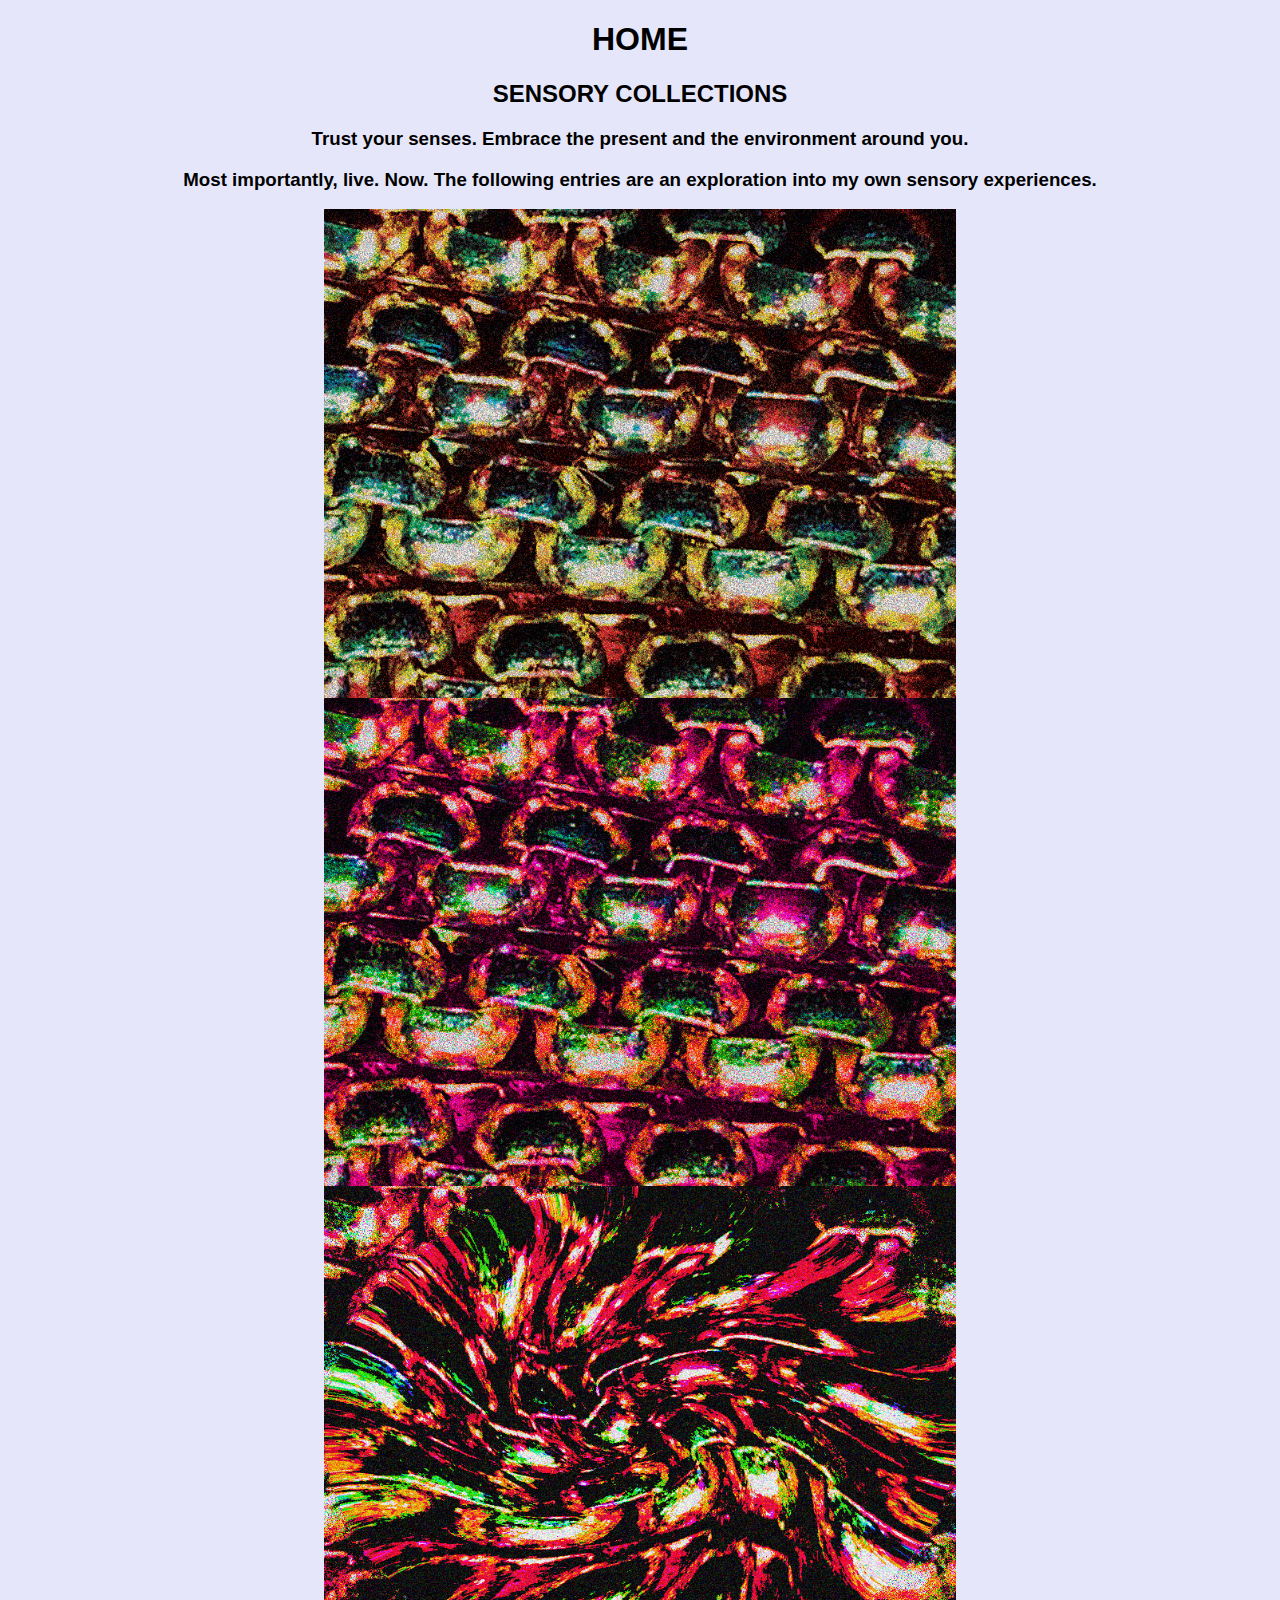
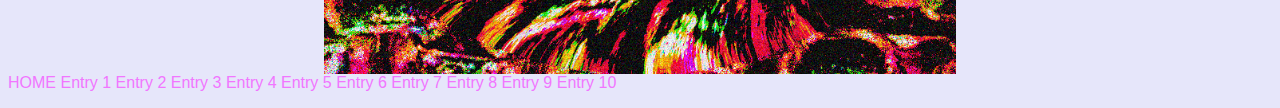
<file: index.html>
<!DOCTYPE html>
<html lang="en">
<head>
  <meta charset="UTF-8">
  <meta name="viewport" content="width=device-width, initial-scale=1.0">
  <title></title>
  <link rel="stylesheet" href="style.css">
  <title> Sensory Collections Home</title>
  <title> Sensory Collections Home</title>
</head>
<body> 
<h1> HOME </h1>
  <h2>SENSORY COLLECTIONS</h2>
<h3>Trust your senses. Embrace the present and the environment around you.</h3>
<h3>Most importantly, live. Now. The following entries are an exploration into my own sensory experiences.</h3>
<img src="entry/texture_home_image.jpg" class="center"> 
<img src="entry/images/home_pg_img_2.jpg" class="center">
<img src="entry/images/real_3rd_img_home.jpg" class="center">  


</body>
</html>
<a href="https://jeremiahpl555.github.io/harmonic-collection/index.html" target="_self">HOME</a>
  <a href="https://jeremiahpl555.github.io/harmonic-collection/entry-1" target="_self">Entry 1</a> 
<a href="https://jeremiahpl555.github.io/harmonic-collection/entry-2" target="_self">Entry 2</a>
<a href="https://jeremiahpl555.github.io/harmonic-collection/entry-3" target="_self">Entry 3</a>
<a href="https://jeremiahpl555.github.io/harmonic-collection/entry-4" target="_self">Entry 4</a>
<a href="https://jeremiahpl555.github.io/harmonic-collection/entry-6" target="_self">Entry 5</a>
<a href="https://jeremiahpl555.github.io/harmonic-collection/entry-7" target="_self">Entry 6</a>
<a href="https://jeremiahpl555.github.io/harmonic-collection/entry-7-2" target="_self">Entry 7</a>
<a href="https://jeremiahpl555.github.io/harmonic-collection/entry-8" target="_self">Entry 8</a>
<a href="https://jeremiahpl555.github.io/harmonic-collection/entry-9" target="_self">Entry 9</a>
<a href="https://jeremiahpl555.github.io/harmonic-collection/entry-10" target="_self">Entry 10</a>

</p> 
</body> 

</html>
</file>
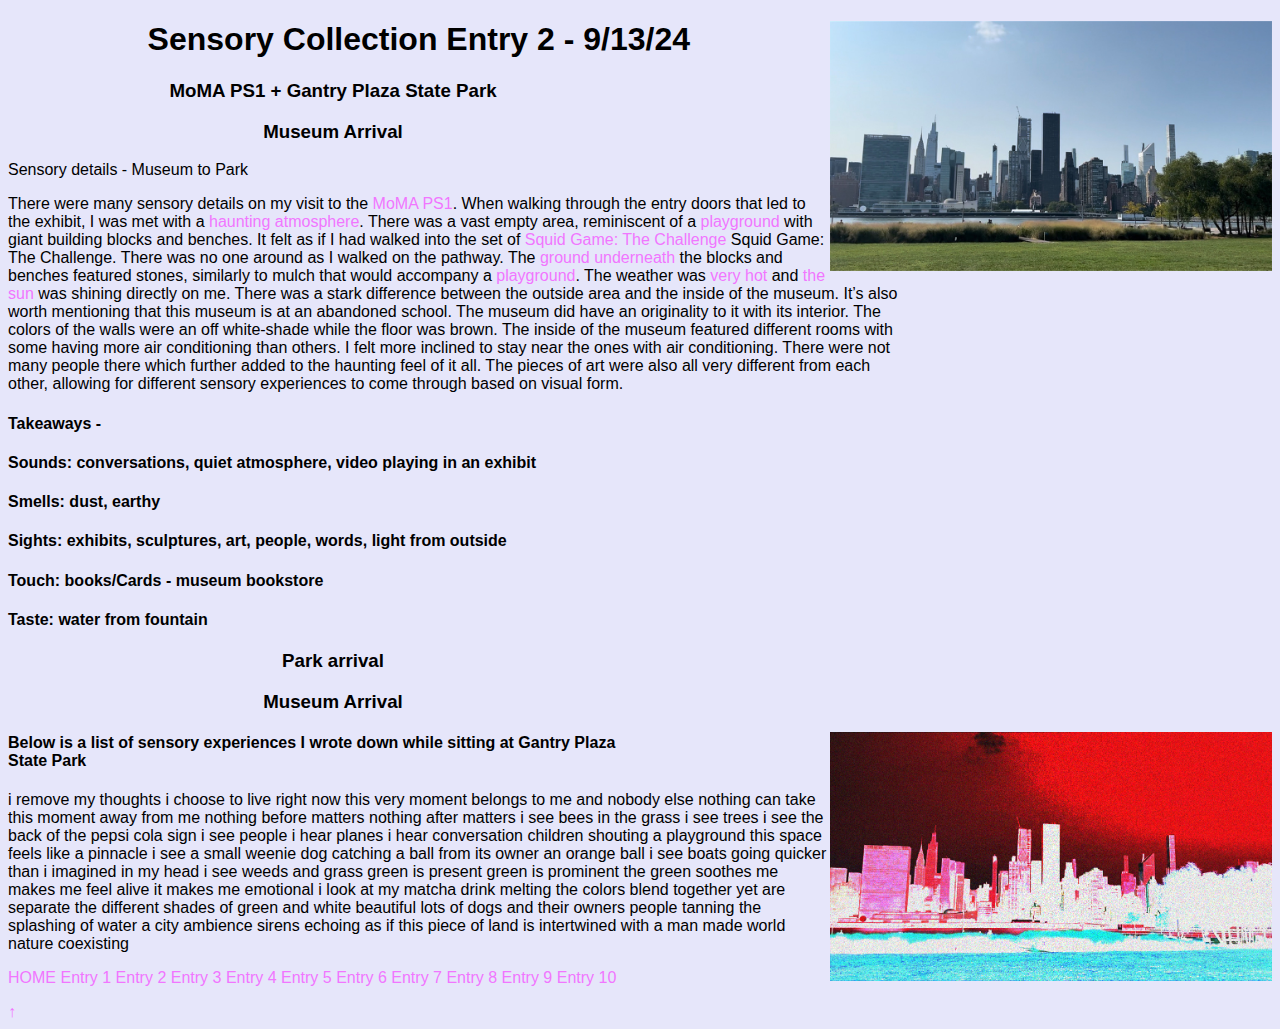
<file: entry-2.html>
<!DOCTYPE html>
<html lang="en">
<head>
  <meta charset="UTF-8">
  <meta name="viewport" content="width=device-width, initial-scale=1.0">
  <title></title>
  <link rel="stylesheet" href="style.css">
  <title> Sensory Collection Entry 2</title>
  <style type="text/css">  

    .img_deg
    {
      float:right;
      width: 35%
     
    
    }
    
    <div {
    
      display:flex;
      justify-content: center;
    
    }
    </style> 
    <style>
    
    .img_deg2 
    {
      float:right;
      width: 35%
    
    
    }
    
    </style>
</head>
<body>
  <img class="img_deg" src="entry/images/city_thing.jpg" >

<h1> Sensory Collection Entry 2 - 9/13/24</h1>
    <h3>MoMA PS1 + Gantry Plaza State Park </h3>
    <h3> Museum Arrival </h3>
    <style> 
      h3
      {
          width: 650px; 
          word-wrap:break-word;
      }
      </style>
    <p>Sensory details - Museum to Park </p>
    <p> There were many sensory details on my visit to the <a href="https://www.momaps1.org/en"target="_self">MoMA PS1</a>. When walking through the entry doors that led to the exhibit, I was met with a <a href="https://www.pinterest.com/mrstainglass/eerie-atmosphere/"target="_self">haunting atmosphere</a>. There was a vast empty area, reminiscent of a <a href="https://www.kidonthetown.com/locations/moma-ps1/"target="_self">playground</a> with giant building blocks and benches. It felt as if I had walked  into the set of <a href="https://www.netflix.com/title/81615540"target="_self">Squid Game: The Challenge</a> Squid Game: The Challenge. There was no one around as I walked on the pathway. The <a href="https://www.youtube.com/watch?v=Wuwfe3DRJzE"target="_self">ground underneath</a> the blocks and benches featured stones, similarly to mulch that would accompany a <a href="https://www.pinterest.com/ideas/playgrounds-aesthetic/946106318388/"target="_self">playground</a>. The weather was <a href="https://www.nyc.gov/site/doh/health/emergency-preparedness/emergencies-extreme-weather-heat.page"target="_self">very hot</a> and <a href="https://www.pinterest.com/queeng63/sun/"target="_self">the sun</a> was shining directly on me. There was a stark difference between the outside area and the inside of the museum. It’s also worth mentioning that this museum is at an abandoned school. The museum did have an originality to it with its interior. The colors of the walls were an off white-shade while the floor was brown. The inside of the museum featured different rooms with some having more air conditioning than others. I felt more inclined to stay near the ones with air conditioning. There were not many people there which further added to the haunting feel of it all. The pieces of art were also all very different from each other, allowing for different sensory experiences to come through based on visual form. 
    </p>
    <style> 
      p
      {
          width: 900px; 
          word-wrap:break-word;
      }
      </style>
    <h4>Takeaways - </h4>
    <h4>Sounds: conversations, quiet atmosphere, video playing in an exhibit </h4>
    <h4>Smells: dust, earthy </h4>
    <h4>Sights: exhibits, sculptures, art, people, words, light from outside </h4>
    <h4>Touch: books/Cards - museum bookstore </h4>
    <h4>Taste: water from fountain </h4>
    <style> 
      h4
      {
          width: 650px; 
          word-wrap:break-word;
      }
      </style>

    <h3>Park arrival</h3>

    <h3> Museum Arrival </h3>
    <style> 
      h3
      {
          width: 650px; 
          word-wrap:break-word;
      }
      </style>
       <img class="img_deg" src="entry/images/inverted_city.jpg" >
    <h4>Below is a list of sensory experiences I wrote down while sitting at Gantry Plaza State Park</h4>
<p>i remove my thoughts 
  i choose to live right now
  this very moment belongs to me 
  and nobody else
  nothing can take this moment away from me
  nothing before matters
  nothing after matters 
  
  i see bees in the grass 
  i see trees
  i see the back of the pepsi cola sign
  i see people
  i hear planes
  i hear conversation
  children shouting 
  a playground 
  
  this space feels like a pinnacle 
  i see a small weenie dog catching a ball from its owner 
  an orange ball
  i see boats 
  going quicker than i imagined in my head 
  i see weeds and grass 
  green is present 
  green is prominent 
  the green soothes me
  makes me feel alive
  it makes me emotional
  
  i look at my matcha drink melting 
  the colors blend together yet are separate
  the different shades of green and white 
  beautiful 
  lots of dogs and their owners 
  people tanning
  the splashing of water
  a city ambience
  sirens 
  echoing as if this piece of land is intertwined with a man made world
  nature coexisting 
</p>

  </body>
  </html>
  <a href="https://jeremiahpl555.github.io/harmonic-collection/index.html" target="_self">HOME</a>
  <a href="https://jeremiahpl555.github.io/harmonic-collection/entry-1" target="_self">Entry 1</a> 
<a href="https://jeremiahpl555.github.io/harmonic-collection/entry-2" target="_self">Entry 2</a>
<a href="https://jeremiahpl555.github.io/harmonic-collection/entry-3" target="_self">Entry 3</a>
<a href="https://jeremiahpl555.github.io/harmonic-collection/entry-4" target="_self">Entry 4</a>
<a href="https://jeremiahpl555.github.io/harmonic-collection/entry-6" target="_self">Entry 5</a>
<a href="https://jeremiahpl555.github.io/harmonic-collection/entry-7" target="_self">Entry 6</a>
<a href="https://jeremiahpl555.github.io/harmonic-collection/entry-7-2" target="_self">Entry 7</a>
<a href="https://jeremiahpl555.github.io/harmonic-collection/entry-8" target="_self">Entry 8</a>
<a href="https://jeremiahpl555.github.io/harmonic-collection/entry-9" target="_self">Entry 9</a>
<a href="https://jeremiahpl555.github.io/harmonic-collection/entry-10" target="_self">Entry 10</a>
  </p> 
  <a id="back-to-top" href="#top" style="display: flex;">↑</a> 
  </body> 
  
  </html>
</file>
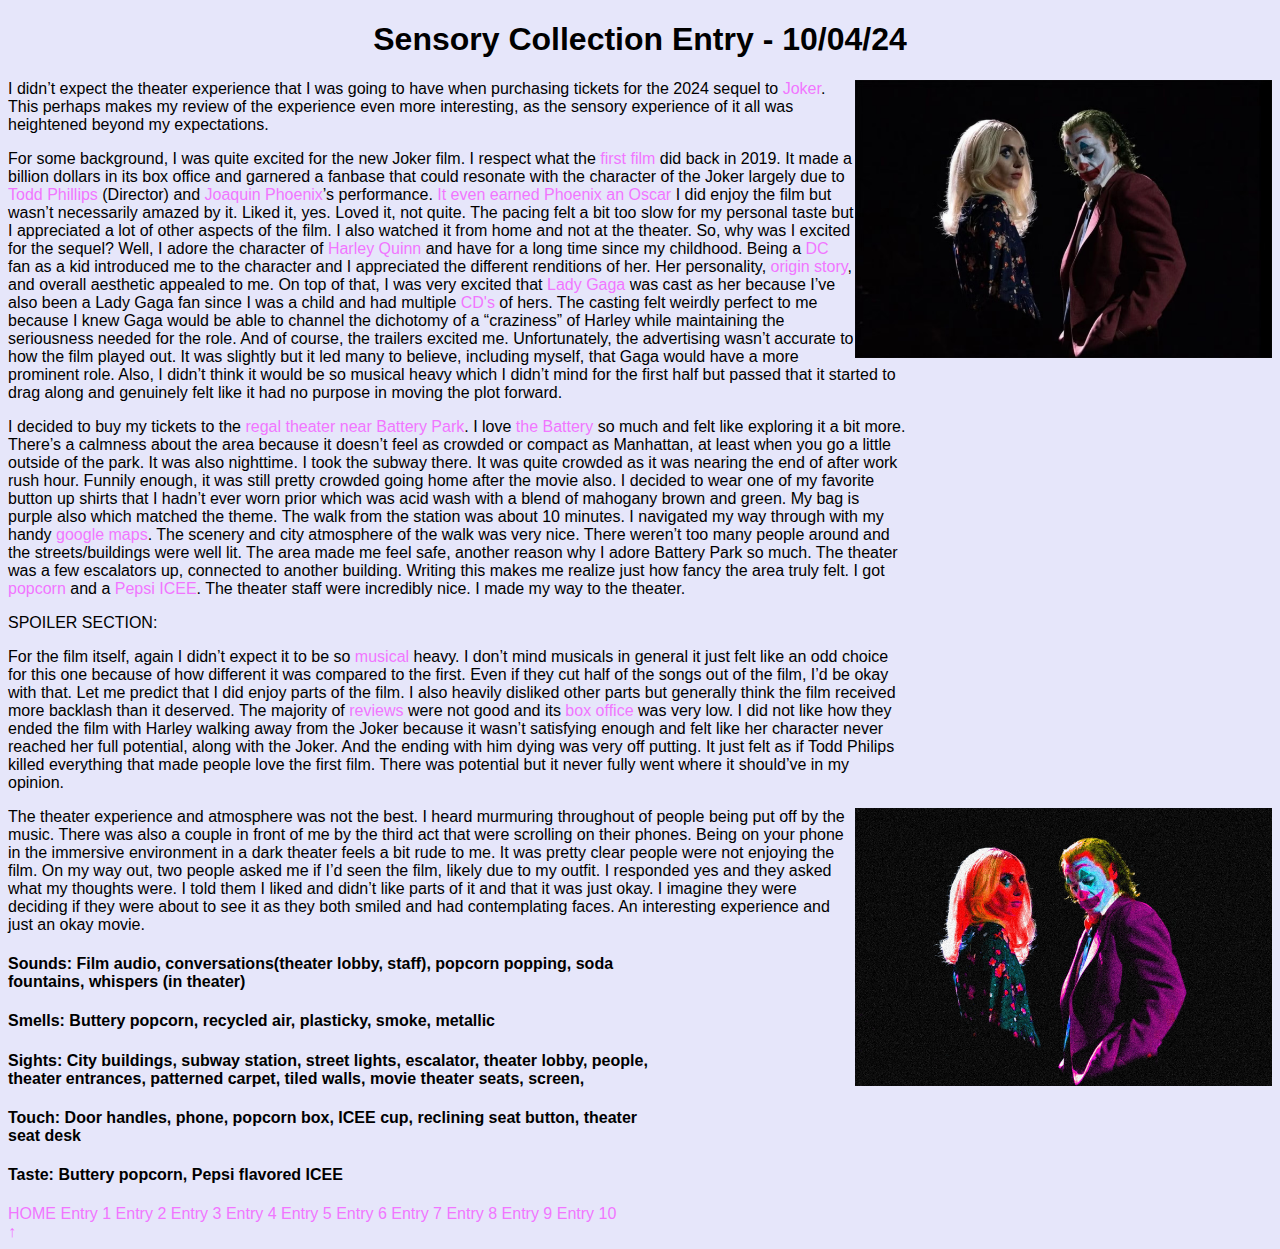
<file: entry-7-2.html>
<!DOCTYPE html>
<html lang="en">
<head>
  <meta charset="UTF-8">
  <meta name="viewport" content="width=device-width, initial-scale=1.0">
  <title></title>
  <link rel="stylesheet" href="style.css">
  <title> Sensory Collection Entry 7</title>
  <style type="text/css">  

    .img_deg
    {
      float:right;
      width: 33%
     
    
    }
    
    <div {
    
      display:flex;
      justify-content: center;
    
    }
    </style> 
    <style>
    
    .img_deg2 
    {
      float:right;
      width: 33%
    
    
    }
    
    </style>
    
    
</head>
<body>
  <h1> Sensory Collection Entry - 10/04/24 </h1>
  <img class="img_deg" src="entry/images/joker_2.jpg" >
<p>I didn’t expect the theater experience that I was going to have when purchasing tickets for the 2024 sequel to <a href="https://en.wikipedia.org/wiki/Joker:_Folie_%C3%A0_Deux#:~:text=Joker%3A%20Folie%20%C3%A0%20Deux%20is,sequel%20to%20Joker%20(2019)."target="_self">Joker</a>. This perhaps makes my review of the experience even more interesting, as the sensory experience of it all was heightened beyond my expectations. </p>
<p>For some background, I was quite excited for the new Joker film. I respect what the <a href="https://en.wikipedia.org/wiki/Joker_(2019_film)"target="_self">first film</a> did back in 2019. It made a billion dollars in its box office and garnered a fanbase that could resonate with the character of the Joker largely due to <a href="https://www.instagram.com/toddphillips/?hl=en"target="_self">Todd Phillips</a>  (Director) and <a href="https://en.wikipedia.org/wiki/Joaquin_Phoenix"target="_self">Joaquin Phoenix</a>’s performance. <a href="https://www.youtube.com/watch?v=qiiWdTz_MNc"target="_self">It even earned Phoenix an Oscar</a> I did enjoy the film but wasn’t necessarily amazed by it. Liked it, yes. Loved it, not quite. The pacing felt a bit too slow for my personal taste but I appreciated a lot of other aspects of the film. I also watched it from home and not at the theater. So, why was I excited for the sequel? Well, I adore the character of <a href="https://en.wikipedia.org/wiki/Harley_Quinn"target="_self">Harley Quinn</a> and have for a long time since my childhood. Being a <a href="https://dc.fandom.com/wiki/DC_Comics"target="_self">DC</a> fan as a kid introduced me to the character and I appreciated the different renditions of her. Her personality, <a href="https://www.youtube.com/watch?v=cyDmIQL7G48"target="_self">origin story</a>, and overall aesthetic appealed to me. On top of that, I was very excited that <a href="https://www.instagram.com/ladygaga/"target="_self">Lady Gaga</a> was cast as her because I’ve also been a Lady Gaga fan since I was a child and had multiple <a href="https://shop.ladygaga.com/collections/cd?srsltid=AfmBOooThJV-oqmqYlhQcmHJx8VuZz9ErdDhWedS6vDESFf5NRlA2F5n"target="_self">CD's</a> of hers. The casting felt weirdly perfect to me because I knew Gaga would be able to channel the dichotomy of a “craziness” of Harley while maintaining the seriousness needed for the role. And of course, the trailers excited me. Unfortunately, the advertising wasn’t accurate to how the film played out. It was slightly but it led many to believe, including myself, that Gaga would have a more prominent role. Also, I didn’t think it would be so musical heavy which I didn’t mind for the first half but passed that it started to drag along and genuinely felt like it had no purpose in moving the plot forward. 
</p>
<p>I decided to buy my tickets to the <a href="https://www.regmovies.com/theatres/regal-battery-park-1335"target="_self">regal theater near Battery Park</a>. I love <a href="https://en.wikipedia.org/wiki/The_Battery_(Manhattan)">the Battery</a> so much and felt like exploring it a bit more. There’s a calmness about the area because it doesn’t feel as crowded or compact as Manhattan, at least when you go a little outside of the park. It was also nighttime. I took the subway there. It was quite crowded as it was nearing the end of after work rush hour. Funnily enough, it was still pretty crowded going home after the movie also. I decided to wear one of my favorite button up shirts that I hadn’t ever worn prior which was acid wash with a blend of mahogany brown and green. My bag is purple also which matched the theme. The walk from the station was about 10 minutes. I navigated my way through with my handy <a href="https://www.google.com/maps/@40.7326117,-73.9950176,14z?entry=ttu&g_ep=EgoyMDI0MTAyOS4wIKXMDSoASAFQAw%3D%3D"target="_self">google maps</a>. The scenery and city atmosphere of the walk was very nice. There weren’t too many people around and the streets/buildings were well lit. The area made me feel safe, another reason why I adore Battery Park so much. The theater was a few escalators up, connected to another building. Writing this makes me realize just how fancy the area truly felt. I got <a href="https://www.youtube.com/watch?v=Py6JY7NFedo"target="_self">popcorn</a> and a <a href="https://www.pepsi.com/landing"target="_self">Pepsi</a> <a href="https://www.icee.com/"target="_self">ICEE</a>. The theater staff were incredibly nice. I made my way to the theater. 
</p>
<p>SPOILER SECTION:</p>
<p>For the film itself, again I didn’t expect it to be so <a href="https://en.wikipedia.org/wiki/Musical_theatre"target="_self">musical</a> heavy. I don’t mind musicals in general it just felt like an odd choice for this one because of how different it was compared to the first. Even if they cut half of the songs out of the film, I’d be okay with that. Let me predict that I did enjoy parts of the film. I also heavily disliked other parts but generally think the film received more backlash than it deserved. The majority of <a href="https://www.rottentomatoes.com/m/joker_folie_a_deux"target="_self">reviews</a> were not good and its <a href="https://www.youtube.com/watch?v=Hu_nDwfL-BA"target="_self">box office</a> was very low. I did not like how they ended the film with Harley walking away from the Joker because it wasn’t satisfying enough and felt like her character never reached her full potential, along with the Joker. And the ending with him dying was very off putting. It just felt as if Todd Philips killed everything that made people love the first film. There was potential but it never fully went where it should’ve in my opinion. 
</p>
<img class="img_deg" src="entry/images/joker_22.jpg" >
<p>The theater experience and atmosphere was not the best. I heard murmuring throughout of people being put off by the music. There was also a couple in front of me by the third act that were scrolling on their phones. Being on your phone in the immersive environment in a dark theater feels a bit rude to me. It was pretty clear people were not enjoying the film. On my way out, two people asked me if I’d seen the film, likely due to my outfit. I responded yes and they asked what my thoughts were. I told them I liked and didn’t like parts of it and that it was just okay. I imagine they were deciding if they were about to see it as they both smiled and had contemplating faces. An interesting experience and just an okay movie. 
</p>
<style> 
  p
  {
      width: 900px; 
      word-wrap:break-word;
  }
  </style>
  <h4>Sounds: Film audio, conversations(theater lobby, staff), popcorn popping, soda fountains, whispers (in theater)</h4>
  <h4>Smells: Buttery popcorn, recycled air, plasticky, smoke, metallic  </h4>
  <h4>Sights: City buildings, subway station, street lights, escalator, theater lobby, people, theater entrances, patterned carpet, tiled walls, movie theater seats, screen,</h4>
  <h4>Touch: Door handles, phone, popcorn box, ICEE cup, reclining seat button, theater seat desk</h4>
  <h4>Taste: Buttery popcorn, Pepsi flavored ICEE </h4>
  <style> 
    h4
    {
        width: 650px; 
        word-wrap:break-word;
    }
    </style>
    </body>
    </html>
    <a href="https://jeremiahpl555.github.io/harmonic-collection/index.html" target="_self">HOME</a>
    <a href="https://jeremiahpl555.github.io/harmonic-collection/entry-1" target="_self">Entry 1</a> 
  <a href="https://jeremiahpl555.github.io/harmonic-collection/entry-2" target="_self">Entry 2</a>
  <a href="https://jeremiahpl555.github.io/harmonic-collection/entry-3" target="_self">Entry 3</a>
  <a href="https://jeremiahpl555.github.io/harmonic-collection/entry-4" target="_self">Entry 4</a>
  <a href="https://jeremiahpl555.github.io/harmonic-collection/entry-6" target="_self">Entry 5</a>
  <a href="https://jeremiahpl555.github.io/harmonic-collection/entry-7" target="_self">Entry 6</a>
  <a href="https://jeremiahpl555.github.io/harmonic-collection/entry-7-2" target="_self">Entry 7</a>
  <a href="https://jeremiahpl555.github.io/harmonic-collection/entry-8" target="_self">Entry 8</a>
  <a href="https://jeremiahpl555.github.io/harmonic-collection/entry-9" target="_self">Entry 9</a>
  <a href="https://jeremiahpl555.github.io/harmonic-collection/entry-10" target="_self">Entry 10</a>
  </body>
  <a id="back-to-top" href="#top" style="display: flex;">↑</a> 
  </html>
</file>
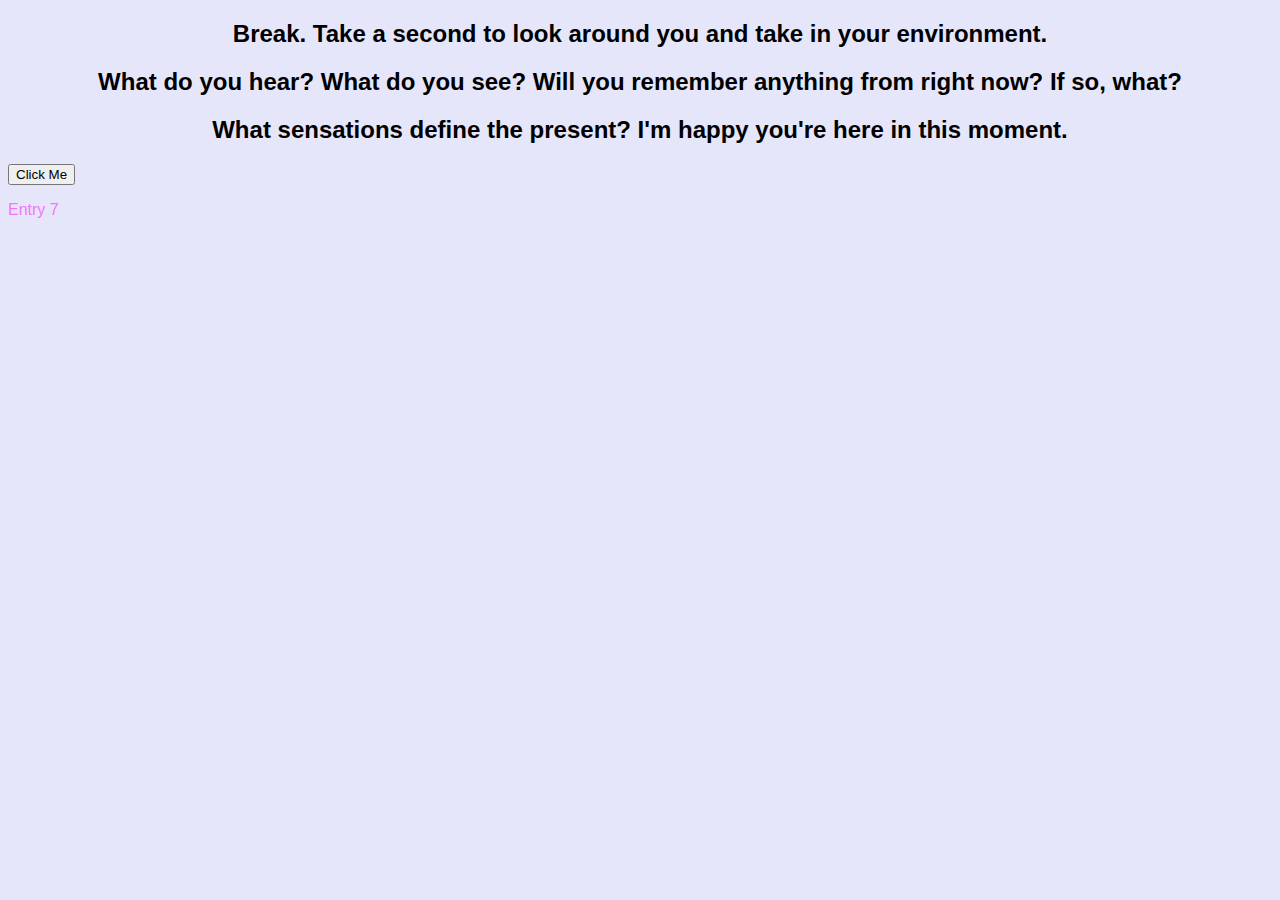
<file: entry-7.html>
<!DOCTYPE html>
<html lang="en">
<head>
  <meta charset="UTF-8">
  <meta name="viewport" content="width=device-width, initial-scale=1.0">
  <title></title>
  <link rel="stylesheet" href="style.css">
  <title> Sensory Collection Break </title>
    
</head>
<body>
 
<h2>Break. Take a second to look around you and take in your environment.</h2>
<h2>What do you hear? What do you see? Will you remember anything from right now? If so, what?</h2>
<h2>What sensations define the present? I'm happy you're here in this moment.</h2>
<button onclick="myFunction()">Click Me</button>

<p id="demo"></p>

<script>
function myFunction() {
  let text;
  let person = prompt("Please enter your name:");
  if (person == null || person == "") {
    text = "User cancelled the prompt.";
  } else {
    text = "Hello " + person + "! How are you today? Proceed to Entry 7 when you feel ready.";
  }
  document.getElementById("demo").innerHTML = text;
}
</script>
<a href="https://jeremiahpl555.github.io/harmonic-collection/entry-7-2" target="_self">Entry 7</a>

</body>
</html>
</file>
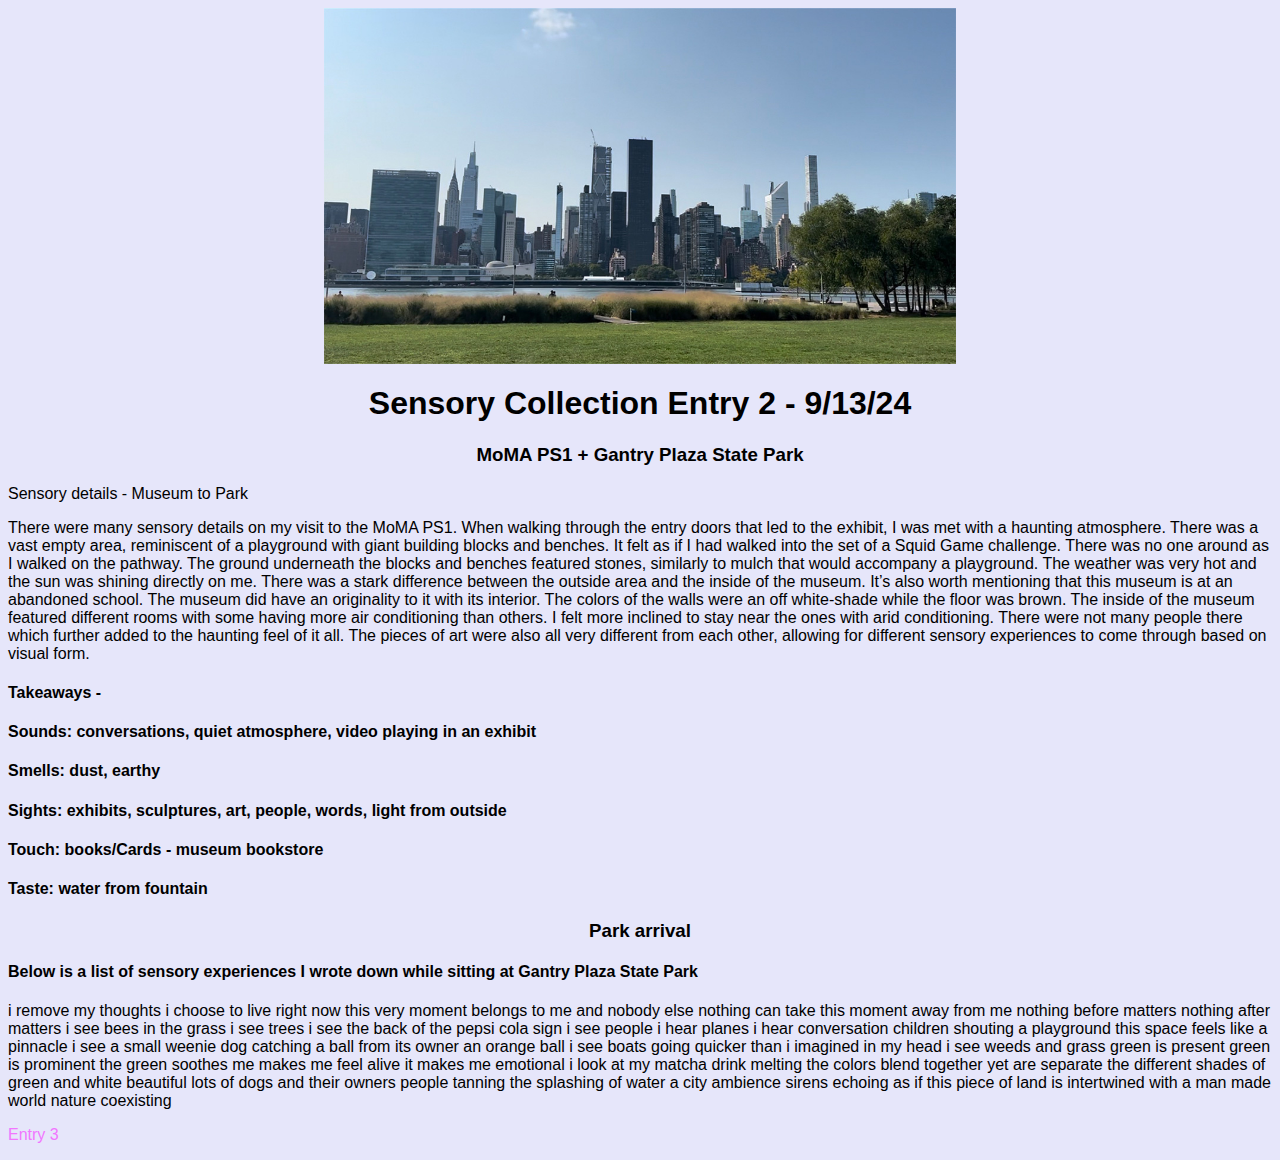
<file: page3.html>
<!DOCTYPE html>
<html lang="en">
<head>
  <meta charset="UTF-8">
  <meta name="viewport" content="width=device-width, initial-scale=1.0">
  <title></title>
  <link rel="stylesheet" href="style.css">
  <title> Sensory Collection Entry 2</title>
</head>
<body>
<img src="entry-1/city_thing.jpg" class="center">
<h1> Sensory Collection Entry 2 - 9/13/24</h1>
    <h3>MoMA PS1 + Gantry Plaza State Park </h3>
    <p>Sensory details - Museum to Park </p>
    <p> There were many sensory details on my visit to the MoMA PS1. When walking through the entry doors that led to the exhibit, I was met with a haunting atmosphere. There was a vast empty area, reminiscent of a playground with giant building blocks and benches. It felt as if I had walked  into the set of a Squid Game challenge. There was no one around as I walked on the pathway. The ground underneath the blocks and benches featured stones, similarly to mulch that would accompany a playground. The weather was very hot and the sun was shining directly on me. There was a stark difference between the outside area and the inside of the museum. It’s also worth mentioning that this museum is at an abandoned school. The museum did have an originality to it with its interior. The colors of the walls were an off white-shade while the floor was brown. The inside of the museum featured different rooms with some having more air conditioning than others. I felt more inclined to stay near the ones with arid conditioning. There were not many people there which further added to the haunting feel of it all. The pieces of art were also all very different from each other, allowing for different sensory experiences to come through based on visual form. 
    </p>
    <h4>Takeaways - </h4>
    <h4>Sounds: conversations, quiet atmosphere, video playing in an exhibit </h4>
    <h4>Smells: dust, earthy </h4>
    <h4>Sights: exhibits, sculptures, art, people, words, light from outside </h4>
    <h4>Touch: books/Cards - museum bookstore </h4>
    <h4>Taste: water from fountain </h4>

    <h3>Park arrival</h3>
    <h4>Below is a list of sensory experiences I wrote down while sitting at Gantry Plaza State Park</h4>
<p>i remove my thoughts 
  i choose to live right now
  this very moment belongs to me 
  and nobody else
  nothing can take this moment away from me
  nothing before matters
  nothing after matters 
  
  i see bees in the grass 
  i see trees
  i see the back of the pepsi cola sign
  i see people
  i hear planes
  i hear conversation
  children shouting 
  a playground 
  
  this space feels like a pinnacle 
  i see a small weenie dog catching a ball from its owner 
  an orange ball
  i see boats 
  going quicker than i imagined in my head 
  i see weeds and grass 
  green is present 
  green is prominent 
  the green soothes me
  makes me feel alive
  it makes me emotional
  
  i look at my matcha drink melting 
  the colors blend together yet are separate
  the different shades of green and white 
  beautiful 
  lots of dogs and their owners 
  people tanning
  the splashing of water
  a city ambience
  sirens 
  echoing as if this piece of land is intertwined with a man made world
  nature coexisting 
</p>

  </body>
  </html>
  <a href="page4.html" target="_self">Entry 3</a>
  </p> 
  </body> 
  
  </html>
</file>
<file: style.css>
body {
  background-color: lavender;
  font-family: sans-serif;
  a, a:visited { color: #f176ff; text-decoration: none; }
  a:hover { text-decoration: underline; }
  .center {
    display: block;
    margin-left: auto;
    margin-right: auto;
    width: 50%;

 
  }
  h1,h2,h3 {
    text-align:center;
    


    imageflex { display: flex; }
    .imageflexcontent { margin-left: 5px; margin-top: 0; }
    
    <div class="imageflex">
      <img src="entry/images/inverted_conan.jpg">
    
      <p class="imageflexcontent"> This was my first time attending <a href="https://www.msg.com/madison-square-garden" target="_self">Madison Square Garden</a> in NYC, arguably one of the most popular arenas in the entire world. I was very excited to see the artist <a href="https://en.wikipedia.org/wiki/Conan_Gray" target="_self">Conan Gray</a> perform, as I’ve been listening to his music for so many years and I’d never seen him perform live. His music is very authentic lyrically and diverse sonically. While he makes pop music, he taps into different sub categories of indie, rock, and alternative styles with his most recent album taking inspiration from the pinnacle of 80s pop. He’s also relatively known for his fashion, having one of the most liked <a href="https://www.instagram.com/conangray/p/CrvdGR7Ov3P/?img_index=1" target="_self">MET Gala looks in 2023</a>. As someone who discovered his music during his rise as a teenager, I heavily resonated with his vulnerability in retelling his personal experiences in his music. Growing up with an artist that you admire and relate to can be inspiring, which made me want to see him in person even more. Also his vocal range is phenomenal and arguably one of the most unique in the music industry. He’s quite underrated, which may seem odd to say as he’s selling out arenas but people rarely mention Conan in the pop culture space with other similar artists. </a></p>
    </div>    


    a#back-to-top {
      border: 0;
      position: absolute;
      bottom: 0;
      right: 0;
      height: 3.5em;
      width: 3.5em;
      bottom: -1.75em;
      right: 0;
      text-align: center;
      display: inline-block;
      border: 1px solid rgba(0, 0, 0, 0);
      border-radius: 47%;
      display: flex
    ;
      align-items: center;
      justify-content: center;
      opacity: 1;
    }
</file>
